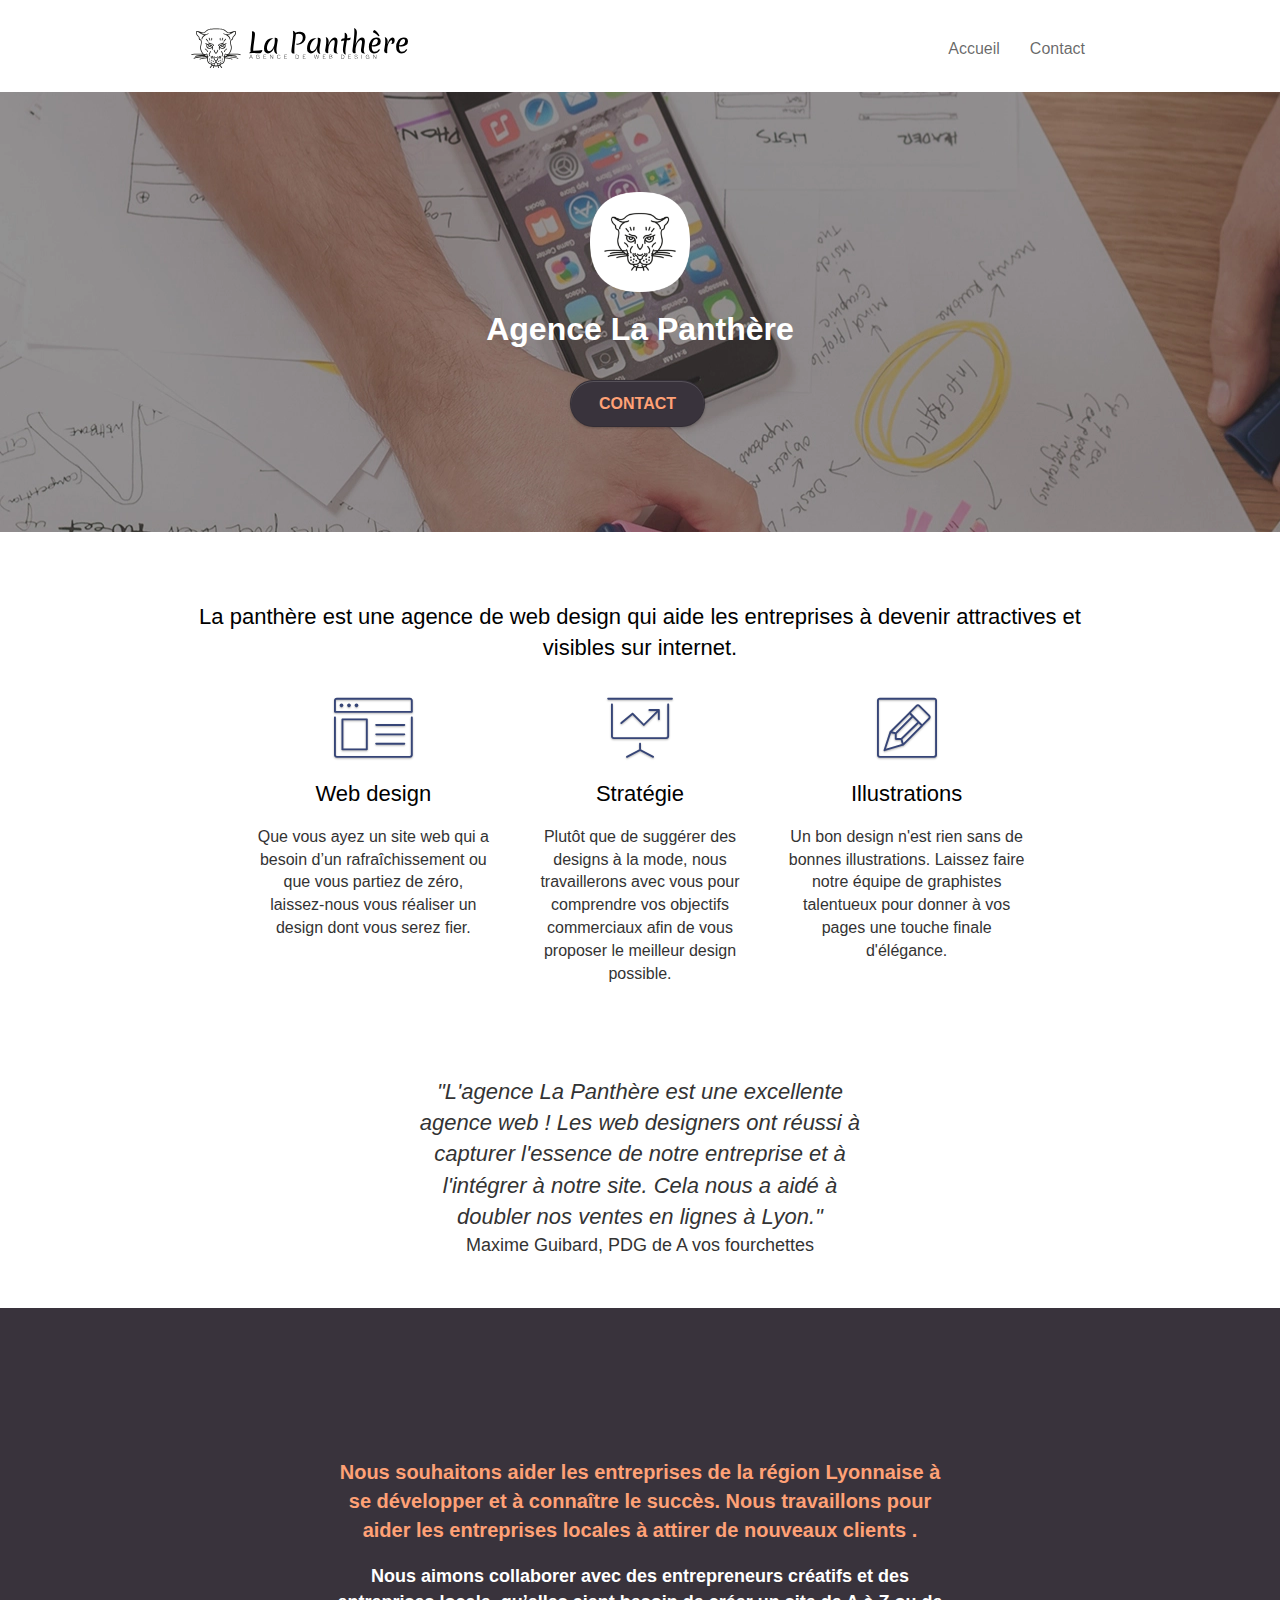
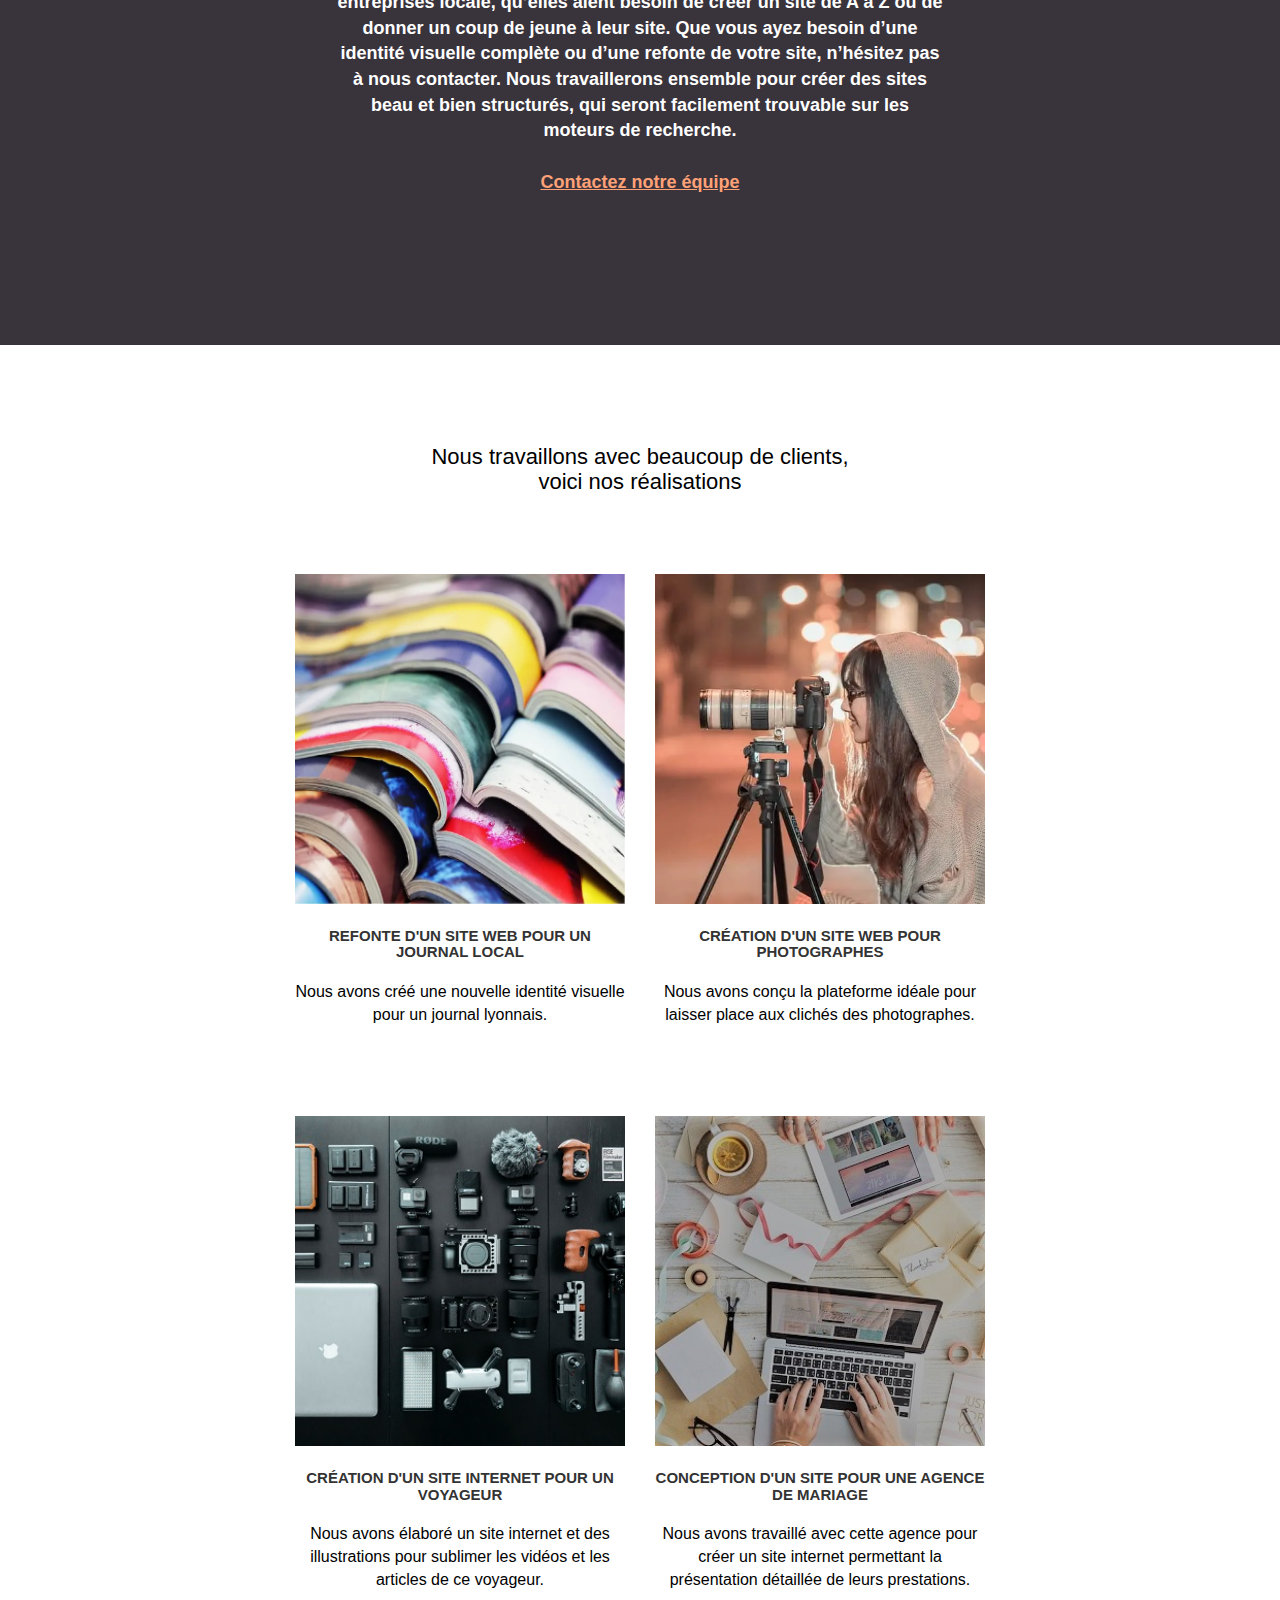
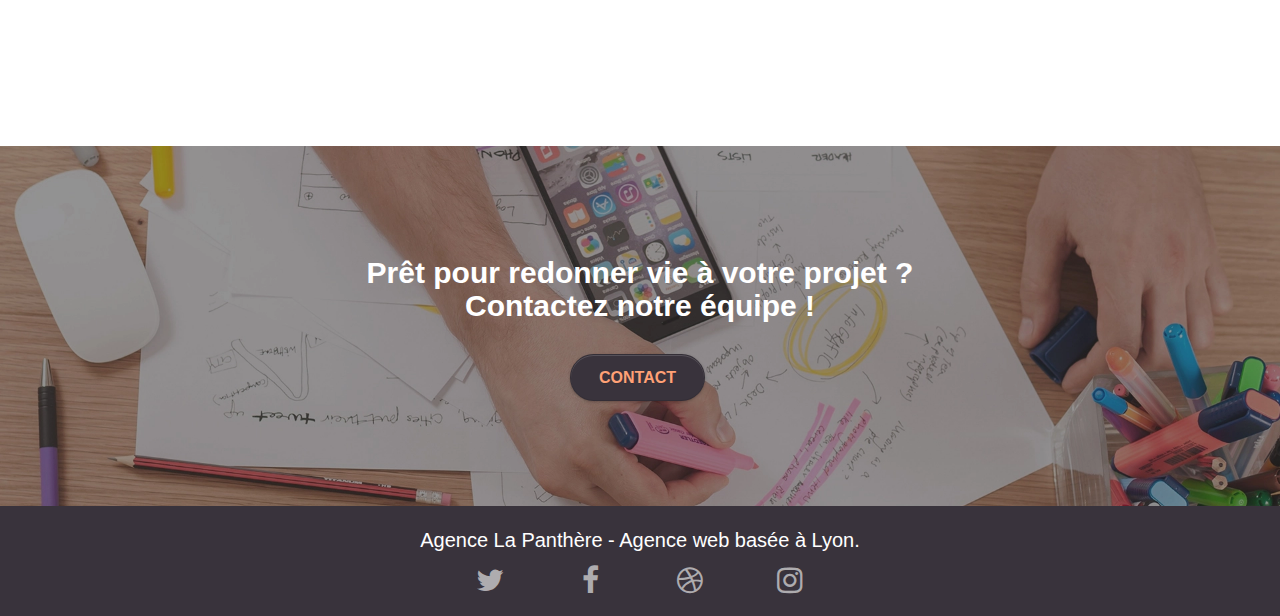
<file: index.html>
<!DOCTYPE html>
<html lang="fr">
  <head>
    <meta charset="utf-8" />
    <meta name="description" content="Agence de web design basée à Lyon!" />
    <meta
      name="viewport"
      content="width=device-width, initial-scale=1.0, viewport-fit=cover"
    />
    <link rel="shortcut icon" type="image/png" href="favicon.jpg" />

    <link rel="stylesheet" type="text/css" href="./css/bootstrap.css" />
    <link rel="stylesheet" type="text/css" href="style.css" />
    <link rel="stylesheet" type="text/css" href="./css/font-awesome.css" />
    <link rel="stylesheet" type="text/css" href="./css/et-line.css" />

    <script src="./js/jquery-2.1.0.js" defer></script>
    <script src="./js/bootstrap.js" defer></script>
    <script src="./js/blocs.js" defer></script>
    <script src="./js/jquery.touchSwipe.js" defer></script>
    <script src="./js/gmaps.js" defer></script>

    <title>La panthère</title>
  </head>
  <body>
    <!-- Principal conteneur -->

    <!-- bloc-0 -->
    <header class="bloc bgc-white l-bloc" id="bloc-0">
      <div class="container bloc-sm">
        <nav class="navbar row">
          <div class="navbar-header">
            <a class="navbar-brand" href="index.html"
              ><img
                src="img/agence-la-panthere-monochrome.svg"
                alt="Agence la panthère"
                height="40"
            /></a>

            <button
              id="nav-toggle"
              type="button"
              class="ui-navbar-toggle navbar-toggle"
              data-toggle="collapse"
              data-target=".navbar-1"
            >
              <span class="sr-only">Toggle navigation</span
              ><span class="icon-bar"></span><span class="icon-bar"></span
              ><span class="icon-bar"></span>
            </button>
          </div>
          <div class="collapse navbar-collapse navbar-1 special-dropdown-nav">
            <ul class="site-navigation nav navbar-nav">
              <li>
                <a href="index.html">Accueil</a>
              </li>
              <li>
                <a href="contact.html">Contact</a>
              </li>
            </ul>
          </div>
        </nav>
      </div>
    </header>
    <!-- bloc-0 END -->

    <!-- bloc-1-presentation -->
    <div
      class="bloc bgc-dark-slate-blue bg-banniere d-bloc bg-t-edge b-parallax"
      id="bloc-1-hero"
    >
      <div class="container bloc-lg">
        <div class="row tight-width-whitespace">
          <div class="col-sm-12">
            <img
              src="img/logo.png"
              class="center-block image-resize-mode"
              width="100"
              alt="logo de l'agence"
            />
            <h1 class="text-center hero-bloc-text tc-white">
              Agence La Panthère
            </h1>
            <div class="text-center">
              <a
                href="contact.html"
                class="btn btn-lg btn-clean btn-rd cta-hero btn-atomic-tangerine"
                id="cta-hero"
                >Contact</a
              >
            </div>
          </div>
        </div>
      </div>
    </div>
    <!-- bloc-1-presentation END -->

    <!-- bloc-2-services -->
    <div class="bloc bgc-white l-bloc" id="bloc-2-services">
      <div class="container bloc-md">
        <div class="row">
          <div class="col-sm-12 text-center">
            <h2>
              La panthère est une agence de web design qui aide les entreprises
              à devenir attractives et visibles sur internet.
            </h2>
          </div>
        </div>
        <div class="row voffset-lg med-width-whitespace">
          <div class="col-sm-4">
            <div class="text-center">
              <span
                class="et-icon-browser sm-shadow icon-dark-slate-blue icons icon-lg"
              ></span>
            </div>
            <h3 class="mg-md text-center">Web design</h3>
            <p class="text-center">
              Que vous ayez un site web qui a besoin d&rsquo;un rafraîchissement
              ou que vous partiez de zéro, laissez-nous vous réaliser un design
              dont vous serez fier.
            </p>
          </div>
          <div class="col-sm-4">
            <div class="text-center">
              <span
                class="et-icon-presentation sm-shadow icon-dark-slate-blue icons icon-lg"
              ></span>
            </div>
            <h3 class="mg-md text-center">Stratégie</h3>
            <p class="text-center">
              Plutôt que de suggérer des designs à la mode, nous travaillerons
              avec vous pour comprendre vos objectifs commerciaux afin de vous
              proposer le meilleur design possible.<br />
            </p>
          </div>
          <div class="col-sm-4">
            <div class="text-center">
              <span
                class="et-icon-edit sm-shadow icon-dark-slate-blue icons icon-lg"
              ></span>
            </div>
            <h3 class="mg-md text-center">Illustrations</h3>
            <p class="text-center">
              Un bon design n'est rien sans de bonnes illustrations. Laissez
              faire notre équipe de graphistes talentueux pour donner à vos
              pages une touche finale d'élégance.
            </p>
          </div>
        </div>
        <div class="row voffset-lg voffset">
          <div class="col-xs-12 col-md-8 col-md-offset-2 text-center">
            <p class="citation">
              "L'agence La Panthère est une excellente agence web ! Les web
              designers ont réussi à capturer l'essence de notre entreprise et à
              l'intégrer à notre site. Cela nous a aidé à doubler nos ventes en
              lignes à Lyon."
            </p>
            <p class="auteur">Maxime Guibard, PDG de A vos fourchettes</p>
          </div>
        </div>
      </div>
    </div>
    <!-- bloc-2-services END -->

    <!-- bloc-3-what-i-do -->
    <div
      class="bloc tc-white bgc-atomic-tangerine bg-presentation d-bloc bloc-bg-texture b-parallax"
      id="bloc-3-what-i-do"
    >
      <div class="container bloc-lg">
        <div class="row tight-width-whitespace black-background">
          <div class="col-sm-12">
            <p class="mg-md text-center tc-orange">
              Nous souhaitons aider les entreprises de la région Lyonnaise à se
              développer et à connaître le succès. Nous travaillons pour aider
              les entreprises locales à attirer de nouveaux clients .<br />
            </p>
            <p class="text-center white">
              Nous aimons collaborer avec des entrepreneurs créatifs et des
              entreprises locale, qu’elles aient besoin de créer un site de A à
              Z ou de donner un coup de jeune à leur site. Que vous ayez besoin
              d’une identité visuelle complète ou d’une refonte de votre site,
              n’hésitez pas à nous contacter. Nous travaillerons ensemble pour
              créer des sites beau et bien structurés, qui seront facilement
              trouvable sur les moteurs de recherche. <br /><br /><a
                class="ltc-white bold-link"
                href="contact.html"
                >Contactez notre équipe</a
              ><br />
            </p>
          </div>
        </div>
      </div>
    </div>
    <!-- bloc-3-what-i-do END -->

    <!-- bloc-4-portfolio -->
    <div class="bloc bgc-white bg-repeat l-bloc" id="bloc-4-portfolio">
      <div class="container bloc-lg">
        <div class="row">
          <div class="col-sm-12 text-center">
            <h3>
              Nous travaillons avec beaucoup de clients, voici nos réalisations
            </h3>
          </div>
        </div>
        <div class="row tight-width-whitespace portfolio-row">
          <div class="col-sm-6">
            <a
              href="#"
              data-lightbox="img/1.webp"
              data-gallery-id="gallery-1"
              data-caption="Refonte d'un site web pour un journal local"
              data-frame="snapshot-lb"
              ><img
                src="img/1.webp"
                alt="Refonte site web pour journal local"
                class="img-responsive portfolio-thumb"
            /></a>
            <h4 class="mg-md text-center">
              Refonte d'un site web pour un journal local
            </h4>
            <p class="text-center">
              Nous avons créé une nouvelle identité visuelle pour un journal
              lyonnais.
            </p>
          </div>
          <div class="col-sm-6">
            <a
              href="#"
              data-lightbox="img/2.webp"
              data-gallery-id="gallery-1"
              data-caption="Création d'un site web pour photographes"
              data-frame="snapshot-lb"
              ><img
                src="img/2.webp"
                class="img-responsive portfolio-thumb"
                alt="site web pour photographes"
            /></a>
            <h4 class="mg-md text-center">
              Création d'un site web pour photographes
            </h4>
            <p class="text-center">
              Nous avons conçu la plateforme idéale pour laisser place aux
              clichés des photographes.
            </p>
          </div>
        </div>
        <div class="row tight-width-whitespace portfolio-row">
          <div class="col-sm-6">
            <a
              href="#"
              data-lightbox="img/3.webp"
              data-gallery-id="gallery-1"
              data-caption="Création d'un site internet pour un voyageur"
              data-frame="snapshot-lb"
              ><img
                src="img/3.webp"
                class="img-responsive portfolio-thumb"
                alt="site web pour voyageur"
            /></a>
            <h4 class="mg-md text-center">
              Création d'un site internet pour un voyageur
            </h4>
            <p class="text-center">
              Nous avons élaboré un site internet et des illustrations pour
              sublimer les vidéos et les articles de ce voyageur.
            </p>
          </div>
          <div class="col-sm-6">
            <a
              href="#"
              data-lightbox="img/4.webp"
              data-gallery-id="gallery-1"
              data-caption="Conception d'un site pour une agence de mariage"
              data-frame="snapshot-lb"
              ><img
                src="img/4.webp"
                class="img-responsive portfolio-thumb"
                alt="site web pour agence de mariage"
            /></a>
            <h4 class="mg-md text-center">
              Conception d'un site pour une agence de mariage
            </h4>
            <p class="text-center">
              Nous avons travaillé avec cette agence pour créer un site internet
              permettant la présentation détaillée de leurs prestations.
            </p>
          </div>
        </div>
      </div>
    </div>
    <!-- bloc-4-portfolio END -->

    <!-- bloc-5-cta -->
    <div
      class="bloc bgc-dark-slate-blue bg-banniere d-bloc bloc-bg-texture texture-paper"
      id="bloc-5-cta"
    >
      <div class="container bloc-lg">
        <div class="row">
          <h5 class="projet">
            Prêt pour redonner vie à votre projet ?<br />Contactez notre équipe
            !
          </h5>
          <div class="col-sm-12 text-center">
            <a
              href="contact.html"
              class="btn btn-atomic-tangerine btn-clean btn-rd btn-lg cta-hero"
              >Contact</a
            >
          </div>
        </div>
      </div>
    </div>
    <!-- bloc-5-cta END -->

    <!-- Footer - bloc-8 -->
    <footer class="bloc bgc-atomic-tangerine d-bloc" id="bloc-8">
      <div class="container bloc-sm">
        <div class="row">
          <div class="col-sm-12">
            <p class="text-center white">
              Agence La Panthère - Agence web basée à Lyon.<br />
            </p>
            <div class="row row-no-gutters social">
              <div class="col-sm-3">
                <div class="text-center">
                  <a class="social" href="contact.html"
                    ><span class="fa fa-twitter icon-md"></span
                  ></a>
                </div>
              </div>
              <div class="col-sm-3">
                <div class="text-center">
                  <a class="social" href="contact.html"
                    ><span class="fa fa-facebook icon-md"></span
                  ></a>
                </div>
              </div>
              <div class="col-sm-3">
                <div class="text-center">
                  <a class="social" href="contact.html"
                    ><span class="fa fa-dribbble icon-md"></span
                  ></a>
                </div>
              </div>
              <div class="col-sm-3">
                <div class="text-center">
                  <a class="social" href="contact.html"
                    ><span class="fa fa-instagram icon-md"></span
                  ></a>
                </div>
              </div>
            </div>
          </div>
        </div>
      </div>
    </footer>
  </body>
</html>
</file>
<file: style.css>
body{margin:0;padding:0;background:#fff;overflow-x:hidden;-webkit-font-smoothing:antialiased;-moz-osx-font-smoothing:grayscale}a,button{transition:all 0.3s ease-in-out;outline:none!important}a:hover{text-decoration:none;cursor:pointer}#page-loading-blocs-notifaction{position:fixed;top:0;bottom:0;width:100%;z-index:100000;background:#fff url(img/pageload-spinner.gif) no-repeat center center}.bloc{width:100%;clear:both;background:50% 50% no-repeat;padding:0 50px;-webkit-background-size:cover;-moz-background-size:cover;-o-background-size:cover;background-size:cover;position:relative}.bloc-lg{padding:100px 50px}.bloc-md{padding:50px}.bloc-sm{padding:20px 50px}.bg-center,.bg-l-edge,.bg-r-edge,.bg-t-edge,.bg-b-edge,.bg-tl-edge,.bg-bl-edge,.bg-tr-edge,.bg-br-edge,.bg-repeat{-webkit-background-size:auto!important;-moz-background-size:auto!important;-o-background-size:auto!important;background-size:auto!important}.bg-repeat{background:repeat}.bg-t-edge{background:top no-repeat}.b-parallax{background-attachment:fixed}.d-bloc{color:rgba(255,255,255,.7)}.d-bloc button:hover{color:rgba(255,255,255,.9)}.d-bloc .icon-round,.d-bloc .icon-square,.d-bloc .icon-rounded,.d-bloc .icon-semi-rounded-a,.d-bloc .icon-semi-rounded-b{border-color:rgba(255,255,255,.9)}.d-bloc .divider-h span{border-color:rgba(255,255,255,.2)}.d-bloc .a-btn,.d-bloc .navbar a,.d-bloc .navbar-brand{color:#000}.d-bloc .a-btn:hover,.d-bloc .navbar a:hover,.d-bloc .navbar-brand:hover,.d-bloc a:hover .icon-sm,.d-bloc a:hover .icon-md,.d-bloc a:hover .icon-lg,.d-bloc a:hover .icon-xl,.d-bloc h1 a:hover,.d-bloc h2 a:hover,.d-bloc h3 a:hover,.d-bloc h4 a:hover,.d-bloc h5 a:hover,.d-bloc h6 a:hover,.d-bloc p a:hover{color:rgba(255,255,255,1)}.d-bloc .navbar-toggle .icon-bar{background:rgba(255,255,255,1)}.d-bloc .btn-wire,.d-bloc .btn-wire:hover{color:rgba(255,255,255,1);border-color:rgba(255,255,255,1)}.d-bloc .panel{color:rgba(0,0,0,.5)}.d-bloc .panel button:hover{color:rgba(0,0,0,.7)}.d-bloc .panel icon{border-color:rgba(0,0,0,.7)}.d-bloc .panel .divider-h span{border-color:rgba(0,0,0,.1)}.d-bloc .panel .a-btn{color:rgba(0,0,0,.6)}.d-bloc .panel .a-btn:hover{color:rgba(0,0,0,1)}.d-bloc .panel .btn-wire,.d-bloc .panel .btn-wire:hover{color:rgba(0,0,0,.7);border-color:rgba(0,0,0,.3)}.d-bloc .panel,.l-bloc{color:rgba(0,0,0,.5)}.d-bloc .panel button:hover,.l-bloc button:hover{color:rgba(0,0,0,.7)}.l-bloc .icon-round,.l-bloc .icon-square,.l-bloc .icon-rounded,.l-bloc .icon-semi-rounded-a,.l-bloc .icon-semi-rounded-b{border-color:rgba(0,0,0,.7)}.d-bloc .panel .divider-h span,.l-bloc .divider-h span{border-color:rgba(0,0,0,.1)}.d-bloc .panel .a-btn,.l-bloc .a-btn,.l-bloc .navbar a,.l-bloc .navbar-brand,.l-bloc a .icon-sm,.l-bloc a .icon-md,.l-bloc a .icon-lg,.l-bloc a .icon-xl,.l-bloc h1 a,.l-bloc h2 a,.l-bloc h3 a,.l-bloc h4 a,.l-bloc h5 a,.l-bloc h6 a,.l-bloc p a{color:rgba(0,0,0,.6)}.d-bloc .panel .a-btn:hover,.l-bloc .a-btn:hover,.l-bloc .navbar a:hover,.l-bloc .navbar-brand:hover,.l-bloc a:hover .icon-sm,.l-bloc a:hover .icon-md,.l-bloc a:hover .icon-lg,.l-bloc a:hover .icon-xl,.l-bloc h1 a:hover,.l-bloc h2 a:hover,.l-bloc h3 a:hover,.l-bloc h4 a:hover,.l-bloc h5 a:hover,.l-bloc h6 a:hover,.l-bloc p a:hover{color:rgba(0,0,0,1)}.l-bloc .navbar-toggle .icon-bar{color:rgba(0,0,0,.6)}.d-bloc .panel .btn-wire,.d-bloc .panel .btn-wire:hover,.l-bloc .btn-wire,.l-bloc .btn-wire:hover{color:rgba(0,0,0,.7);border-color:rgba(0,0,0,.3)}.voffset{margin-top:30px}.voffset-lg{margin-top:80px}.row-no-gutters{margin-right:0;margin-left:0}.row.row-no-gutters>[class^="col-"],.row.row-no-gutters>[class*=" col-"]{padding-right:0;padding-left:0}#bloc-1-hero h1{font-size:32px}.navbar{margin-bottom:0;z-index:1}.navbar-brand{height:auto;padding:3px 15px;font-size:25px;font-weight:400;font-weight:600;line-height:44px}.navbar-brand img{max-height:200px;margin:0 5px 0 0;display:inline}.navbar-brand img[src$="svg"]{min-width:100px}.nav-center .navbar-brand img{margin:0}.navbar .nav{padding-top:2px;margin-right:-16px;float:right;z-index:1}.nav>li{float:left;margin-top:4px;font-size:16px}.navbar-nav .open .dropdown-menu>li>a{text-align:inherit}.nav>li a:hover,.nav>li a:focus{background:transparent}.navbar-toggle{margin:10px 10px 0 0;border:0}.navbar-toggle:hover{background:transparent!important}.navbar-toggle .icon-bar{background-color:rgba(0,0,0,.5);width:26px}.nav-invert .navbar .nav{float:left}.nav-invert .navbar-header,.nav-invert .navbar-brand{float:right;position:relative;z-index:2}@media (min-width:768px){.site-navigation{position:absolute;top:50%;right:20px;transform:translate(0,-50%);-webkit-transform:translateY(-50%)}.nav>li .dropdown-menu a,.nav>li .dropdown-menu a:hover{color:#484848}.nav-invert .site-navigation{left:0;right:0}.nav-center{text-align:center}.nav-center .navbar-header{width:100%}.nav-center .navbar-header,.nav-center .navbar-brand,.nav-center .nav>li{float:none;display:inline-block}.nav-center .site-navigation{position:relative;width:100%;right:0;margin-right:0;margin-top:20px}.nav-center.mini-nav .navbar-toggle{float:none;margin:10px auto 0}}.nav>li>.dropdown a{background:none!important;display:block;padding:14px 15px}nav .caret{margin:0 5px}.dropdown-menu .dropdown-menu{top:-8px;left:100%}.dropdown-menu .dropmenu-flow-right{top:100%;left:0;margin-left:-1px;border-top-left-radius:0;border-top-right-radius:0}.dropdown-menu .dropdown span{border:4px solid #000;border-top-color:transparent;border-right-color:transparent;border-bottom-color:transparent;margin:6px -5px 0 0!important;float:right}.mg-md{margin-top:10px;margin-bottom:20px}.mg-lg{margin-top:10px;margin-bottom:40px}.btn{margin:0 5px 5px 0}.btn.pull-right{margin:0 0 5px 5px}.btn-d,.btn-d:hover,.btn-d:focus{color:#fff;background:rgba(0,0,0,.3)}button{outline:none!important}.btn-rd{border-radius:40px}.btn-clean{border:1px solid rgba(0,0,0,.08);border-bottom-color:rgba(0,0,0,.1);text-shadow:0 1px 0 rgba(0,0,1,.1);box-shadow:0 1px 3px rgba(0,0,1,.25),inset 0 1px 0 0 rgba(255,255,255,.15)}.icon-md{font-size:30px!important}.icon-lg{font-size:60px!important}.sm-shadow{text-shadow:0 1px 2px rgba(0,0,0,.3)}.panel-sq,.panel-sq .panel-heading,.panel-sq .panel-footer{border-radius:0}.panel-rd{border-radius:30px}.panel-rd .panel-heading{border-radius:29px 29px 0 0}.panel-rd .panel-footer{border-radius:0 0 29px 29px}.form-control{border-color:rgba(0,0,0,.1);box-shadow:none}.contact p{margin-left:20px}a[data-lightbox]{position:relative;display:block;text-align:center}a[data-lightbox]:hover::before{content:"+";font-family:"HelveticaNeue-Light","Helvetica Neue Light","Helvetica Neue",Helvetica,Arial;font-size:32px;width:50px;height:50px;margin-left:-25px;border-radius:50%;background:rgba(0,0,0,.6);color:#fff;font-weight:100;z-index:1;position:absolute;top:50%;transform:translateY(-50%);-webkit-transform:translateY(-50%)}a[data-lightbox]:hover img{opacity:.6;-webkit-animation-fill-mode:none;animation-fill-mode:none}#lightbox-modal{display:flex;align-items:center}#lightbox-modal .modal-dialog{width:90%;max-width:900px;margin:0 auto 0}#lightbox-modal .modal-dialog img{max-height:90vh;margin:0 auto}.lightbox-caption{padding:20px;color:#fff;background:rgba(0,0,0,.5);position:absolute;left:15px;right:15px;bottom:5px}.close-lightbox{color:#fff;font-size:30px;position:absolute;top:20px;right:20px;z-index:20;background:rgba(0,0,0,.5);border:none;line-height:30px;padding:0 9px 5px;opacity:.3}.close-lightbox:hover,.next-lightbox:hover,.prev-lightbox:hover{opacity:1;color:#fff}.next-lightbox,.prev-lightbox{font-size:20px;color:rgba(255,255,255,.9);background:rgba(0,0,0,.5);transition:all 0.2s ease-in-out;position:absolute;top:45%;z-index:1;opacity:.4}.next-lightbox{padding:6px 8px 1px 13px;right:25px}.prev-lightbox{padding:6px 13px 1px 10px;left:25px}.snapshot-lb .modal-body{padding-bottom:45px}.snapshot-lb .lightbox-caption{padding:0;color:rgba(0,0,0,.5);background:none}h1,h2,h3,label,.btn,a{font-family:"helvetica";font-weight:400;color:#000}.bloc-lg p{color:#000;font-size:16px}.container{max-width:1000px}.hero-bloc-text{font-size:38px}.statement-bloc-text{line-height:26px;font-style:italic;font-size:20px;text-align:center;font-weight:lighter;max-width:520px;margin:auto auto auto auto}p{font-size:16px;color:#333}.text-center .citation{width:80%;text-align:center;font-size:22px;font-style:italic;margin:auto}.text-center .auteur{width:80%;text-align:center;font-size:18px;margin:auto}.tight-width-whitespace{width:80%;margin:auto}.black-background .tc-white{font-size:25px}.black-background .white{font-size:18px}.cta-hero{margin-top:22px;color:#ffffff!important;text-transform:uppercase;padding:12px 28px 12px 28px;font-size:16px;font-weight:700}.social{max-width:400px;margin:auto auto auto auto}h2{font-size:22px;line-height:1.4em;text-align:center}h3{width:50%;text-align:center;font-size:22px;margin:auto}h4{font-size:15px;text-transform:uppercase;font-weight:700;color:#333333!important}.med-width-whitespace{max-width:800px;margin:auto auto auto auto;box-shadow:0 0 0 #000}h5{font-weight:600;text-align:center;color:#fff;font-size:30px}.icons{margin-bottom:14px;margin-top:24px}.white{color:#ffffff!important}.portfolio-thumb{margin-bottom:24px;width:100%;margin-top:30px}.portfolio-row{margin-bottom:44px;margin-top:50px}.avatar{box-shadow:0 4px 9px rgba(0,0,0,.3)}.black-background{background-color:#39333c;padding:40px 40px 40px 40px}.bold-link{font-weight:900;text-decoration:underline!important}.bgc-white{background-color:#fff}.bgc-dark-slate-blue{background-color:#364577}.bgc-atomic-tangerine{background-color:rgb(57, 51, 60)}.tc-white{color:white!important;font-weight:700;font-size:30px}.text-center.tc-orange{font-size:20px;font-weight:700;color:#ffa176}.btn-atomic-tangerine{background:rgb(57, 51, 60);color:#ffa176!important}.btn-atomic-tangerine:hover{background:#c27956!important;color:#ffffff!important}.ltc-white{color:#ffa176!important}.ltc-white:hover{color:#cccccc!important}.ltc-atomic-tangerine{color:#f7814b!important}.ltc-atomic-tangerine:hover{color:#c27956!important}.icon-dark-slate-blue{color:#364577!important;border-color:#364577!important}.bg-banniere{background-image:url(img/agence-la-panthere.webp)}.bg-presentation{background-image:url(img/image-de-presentation.webp)}.fa{color:rgba(255,255,255,.6)}footer .white{font-size:20px}@media (max-width:1024px){.bloc{padding-left:20px;padding-right:20px}.bloc.full-width-bloc,.bloc-tile-2.full-width-bloc .container,.bloc-tile-3.full-width-bloc .container,.bloc-tile-4.full-width-bloc .container{padding-left:0;padding-right:0}}@media (max-width:992px) and (min-width:768px){.navbar .nav{max-width:80%}.nav-center.navbar .nav{max-width:100%}}@media only screen and (min-device-width:768px) and (max-device-width:1024px) and (orientation:landscape){.b-parallax{background-attachment:scroll}}@media only screen and (min-device-width:1024px) and (max-device-width:1366px) and (-webkit-min-device-pixel-ratio:1.5){.b-parallax{background-attachment:scroll}}@media (max-width:991px){.container{width:100%}.b-parallax{background-attachment:scroll}.page-container,#hero-bloc{overflow-x:hidden;position:relative}.bloc{padding-left:constant(safe-area-inset-left);padding-right:constant(safe-area-inset-right)}.bloc-group,.bloc-group .bloc{display:block;width:100%}.bloc-fill-screen .fill-bloc-top-edge,.bloc-fill-screen .fill-bloc-bottom-edge{padding:0 20px;padding-left:constant(safe-area-inset-left);padding-right:constant(safe-area-inset-right)}}@media (max-width:767px){.page-container{overflow-x:hidden;position:relative}h1,h2,h3,h4,h5,h6,p,#disqus_thread{padding-left:10px!important;padding-right:10px!important}.b-parallax{background-attachment:scroll}.navbar .nav{padding-top:0;border-top:1px solid rgba(0,0,0,.2);float:none!important}.navbar.row{margin-left:0;margin-right:0}.site-navigation{position:inherit;transform:none;-webkit-transform:none;-ms-transform:none}.nav>li{margin-top:0;border-bottom:1px solid rgba(0,0,0,.1);background:rgba(0,0,0,.05);text-align:left;padding-left:15px;width:100%}.nav>li:hover{background:rgba(0,0,0,.08)}.dropdown .dropdown a .caret{float:none;margin:5px 0 0 10px!important;border:4px solid #000;border-bottom-color:transparent;border-right-color:transparent;border-left-color:transparent}#hero-bloc .navbar .nav{background:rgba(0,0,0,.8)}#hero-bloc .navbar .nav a{color:rgba(255,255,255,.6)}.hero{padding:50px 0}.hero-nav{left:-1px;right:-1px}.navbar-collapse{padding:0;overflow-x:hidden;-webkit-box-shadow:none;box-shadow:none}.navbar-brand img{max-height:40px;width:auto}.nav-invert .navbar-header{float:none;width:100%}.nav-invert .navbar-toggle{float:left;margin-left:10px}.bloc-xxl,.bloc-xl,.bloc-lg{padding:40px 0}.bloc-sm,.bloc-md{padding-left:0;padding-right:0}.bloc-tile-2 .container,.bloc-tile-3 .container,.bloc-tile-4 .container,.bloc-fill-screen .fill-bloc-top-edge,.bloc-fill-screen .fill-bloc-bottom-edge{padding-left:0;padding-right:0}.a-block{padding:0 10px}.btn-dwn{display:none}.voffset{margin-top:5px}.voffset-md{margin-top:20px}.voffset-lg{margin-top:30px}form{padding:5px}.close-lightbox{display:inline-block}.blocsapp-device-iphone5{background-size:216px 425px;padding-top:60px;width:216px;height:425px}.blocsapp-device-iphone5 img{width:180px;height:320px}}@media (max-width:400px){.bloc{padding-left:0;padding-right:0}.container .bloc-lg img{width:75%}}@media (max-width:767px){.bloc-mob-center-text{text-align:center}.portfolio-row{margin-bottom:0;margin-top:0}}
</file>
<file: css/et-line.css>
@font-face {
    font-family: et-line;
    src: url(../fonts/et-line.eot);
    src: url(../fonts/et-line.eot?#iefix) format('embedded-opentype'), url(../fonts/et-line.woff) format('woff'), url(../fonts/et-line.ttf) format('truetype'), url(../fonts/et-line.svg#et-line) format('svg');
    font-weight: 400;
    font-style: normal
}

.et-icon-adjustments,
.et-icon-alarmclock,
.et-icon-anchor,
.et-icon-aperture,
.et-icon-attachment,
.et-icon-bargraph,
.et-icon-basket,
.et-icon-beaker,
.et-icon-bike,
.et-icon-book-open,
.et-icon-briefcase,
.et-icon-browser,
.et-icon-calendar,
.et-icon-camera,
.et-icon-caution,
.et-icon-chat,
.et-icon-circle-compass,
.et-icon-clipboard,
.et-icon-clock,
.et-icon-cloud,
.et-icon-compass,
.et-icon-desktop,
.et-icon-dial,
.et-icon-document,
.et-icon-documents,
.et-icon-download,
.et-icon-dribbble,
.et-icon-edit,
.et-icon-envelope,
.et-icon-expand,
.et-icon-facebook,
.et-icon-flag,
.et-icon-focus,
.et-icon-gears,
.et-icon-genius,
.et-icon-gift,
.et-icon-global,
.et-icon-globe,
.et-icon-googleplus,
.et-icon-grid,
.et-icon-happy,
.et-icon-hazardous,
.et-icon-heart,
.et-icon-hotairballoon,
.et-icon-hourglass,
.et-icon-key,
.et-icon-laptop,
.et-icon-layers,
.et-icon-lifesaver,
.et-icon-lightbulb,
.et-icon-linegraph,
.et-icon-linkedin,
.et-icon-lock,
.et-icon-magnifying-glass,
.et-icon-map,
.et-icon-map-pin,
.et-icon-megaphone,
.et-icon-mic,
.et-icon-mobile,
.et-icon-newspaper,
.et-icon-notebook,
.et-icon-paintbrush,
.et-icon-paperclip,
.et-icon-pencil,
.et-icon-phone,
.et-icon-picture,
.et-icon-pictures,
.et-icon-piechart,
.et-icon-presentation,
.et-icon-pricetags,
.et-icon-printer,
.et-icon-profile-female,
.et-icon-profile-male,
.et-icon-puzzle,
.et-icon-quote,
.et-icon-recycle,
.et-icon-refresh,
.et-icon-ribbon,
.et-icon-rss,
.et-icon-sad,
.et-icon-scissors,
.et-icon-scope,
.et-icon-search,
.et-icon-shield,
.et-icon-speedometer,
.et-icon-strategy,
.et-icon-streetsign,
.et-icon-tablet,
.et-icon-target,
.et-icon-telescope,
.et-icon-toolbox,
.et-icon-tools,
.et-icon-tools-2,
.et-icon-trophy,
.et-icon-tumblr,
.et-icon-twitter,
.et-icon-upload,
.et-icon-video,
.et-icon-wallet,
.et-icon-wine {
    font-family: et-line;
    speak: none;
    font-style: normal;
    font-weight: 400;
    font-variant: normal;
    text-transform: none;
    line-height: 1;
    -webkit-font-smoothing: antialiased;
    -moz-osx-font-smoothing: grayscale;
    display: inline-block
}

.et-icon-mobile:before {
    content: "\e000"
}

.et-icon-laptop:before {
    content: "\e001"
}

.et-icon-desktop:before {
    content: "\e002"
}

.et-icon-tablet:before {
    content: "\e003"
}

.et-icon-phone:before {
    content: "\e004"
}

.et-icon-document:before {
    content: "\e005"
}

.et-icon-documents:before {
    content: "\e006"
}

.et-icon-search:before {
    content: "\e007"
}

.et-icon-clipboard:before {
    content: "\e008"
}

.et-icon-newspaper:before {
    content: "\e009"
}

.et-icon-notebook:before {
    content: "\e00a"
}

.et-icon-book-open:before {
    content: "\e00b"
}

.et-icon-browser:before {
    content: "\e00c"
}

.et-icon-calendar:before {
    content: "\e00d"
}

.et-icon-presentation:before {
    content: "\e00e"
}

.et-icon-picture:before {
    content: "\e00f"
}

.et-icon-pictures:before {
    content: "\e010"
}

.et-icon-video:before {
    content: "\e011"
}

.et-icon-camera:before {
    content: "\e012"
}

.et-icon-printer:before {
    content: "\e013"
}

.et-icon-toolbox:before {
    content: "\e014"
}

.et-icon-briefcase:before {
    content: "\e015"
}

.et-icon-wallet:before {
    content: "\e016"
}

.et-icon-gift:before {
    content: "\e017"
}

.et-icon-bargraph:before {
    content: "\e018"
}

.et-icon-grid:before {
    content: "\e019"
}

.et-icon-expand:before {
    content: "\e01a"
}

.et-icon-focus:before {
    content: "\e01b"
}

.et-icon-edit:before {
    content: "\e01c"
}

.et-icon-adjustments:before {
    content: "\e01d"
}

.et-icon-ribbon:before {
    content: "\e01e"
}

.et-icon-hourglass:before {
    content: "\e01f"
}

.et-icon-lock:before {
    content: "\e020"
}

.et-icon-megaphone:before {
    content: "\e021"
}

.et-icon-shield:before {
    content: "\e022"
}

.et-icon-trophy:before {
    content: "\e023"
}

.et-icon-flag:before {
    content: "\e024"
}

.et-icon-map:before {
    content: "\e025"
}

.et-icon-puzzle:before {
    content: "\e026"
}

.et-icon-basket:before {
    content: "\e027"
}

.et-icon-envelope:before {
    content: "\e028"
}

.et-icon-streetsign:before {
    content: "\e029"
}

.et-icon-telescope:before {
    content: "\e02a"
}

.et-icon-gears:before {
    content: "\e02b"
}

.et-icon-key:before {
    content: "\e02c"
}

.et-icon-paperclip:before {
    content: "\e02d"
}

.et-icon-attachment:before {
    content: "\e02e"
}

.et-icon-pricetags:before {
    content: "\e02f"
}

.et-icon-lightbulb:before {
    content: "\e030"
}

.et-icon-layers:before {
    content: "\e031"
}

.et-icon-pencil:before {
    content: "\e032"
}

.et-icon-tools:before {
    content: "\e033"
}

.et-icon-tools-2:before {
    content: "\e034"
}

.et-icon-scissors:before {
    content: "\e035"
}

.et-icon-paintbrush:before {
    content: "\e036"
}

.et-icon-magnifying-glass:before {
    content: "\e037"
}

.et-icon-circle-compass:before {
    content: "\e038"
}

.et-icon-linegraph:before {
    content: "\e039"
}

.et-icon-mic:before {
    content: "\e03a"
}

.et-icon-strategy:before {
    content: "\e03b"
}

.et-icon-beaker:before {
    content: "\e03c"
}

.et-icon-caution:before {
    content: "\e03d"
}

.et-icon-recycle:before {
    content: "\e03e"
}

.et-icon-anchor:before {
    content: "\e03f"
}

.et-icon-profile-male:before {
    content: "\e040"
}

.et-icon-profile-female:before {
    content: "\e041"
}

.et-icon-bike:before {
    content: "\e042"
}

.et-icon-wine:before {
    content: "\e043"
}

.et-icon-hotairballoon:before {
    content: "\e044"
}

.et-icon-globe:before {
    content: "\e045"
}

.et-icon-genius:before {
    content: "\e046"
}

.et-icon-map-pin:before {
    content: "\e047"
}

.et-icon-dial:before {
    content: "\e048"
}

.et-icon-chat:before {
    content: "\e049"
}

.et-icon-heart:before {
    content: "\e04a"
}

.et-icon-cloud:before {
    content: "\e04b"
}

.et-icon-upload:before {
    content: "\e04c"
}

.et-icon-download:before {
    content: "\e04d"
}

.et-icon-target:before {
    content: "\e04e"
}

.et-icon-hazardous:before {
    content: "\e04f"
}

.et-icon-piechart:before {
    content: "\e050"
}

.et-icon-speedometer:before {
    content: "\e051"
}

.et-icon-global:before {
    content: "\e052"
}

.et-icon-compass:before {
    content: "\e053"
}

.et-icon-lifesaver:before {
    content: "\e054"
}

.et-icon-clock:before {
    content: "\e055"
}

.et-icon-aperture:before {
    content: "\e056"
}

.et-icon-quote:before {
    content: "\e057"
}

.et-icon-scope:before {
    content: "\e058"
}

.et-icon-alarmclock:before {
    content: "\e059"
}

.et-icon-refresh:before {
    content: "\e05a"
}

.et-icon-happy:before {
    content: "\e05b"
}

.et-icon-sad:before {
    content: "\e05c"
}

.et-icon-facebook:before {
    content: "\e05d"
}

.et-icon-twitter:before {
    content: "\e05e"
}

.et-icon-googleplus:before {
    content: "\e05f"
}

.et-icon-rss:before {
    content: "\e060"
}

.et-icon-tumblr:before {
    content: "\e061"
}

.et-icon-linkedin:before {
    content: "\e062"
}

.et-icon-dribbble:before {
    content: "\e063"
}
</file>
